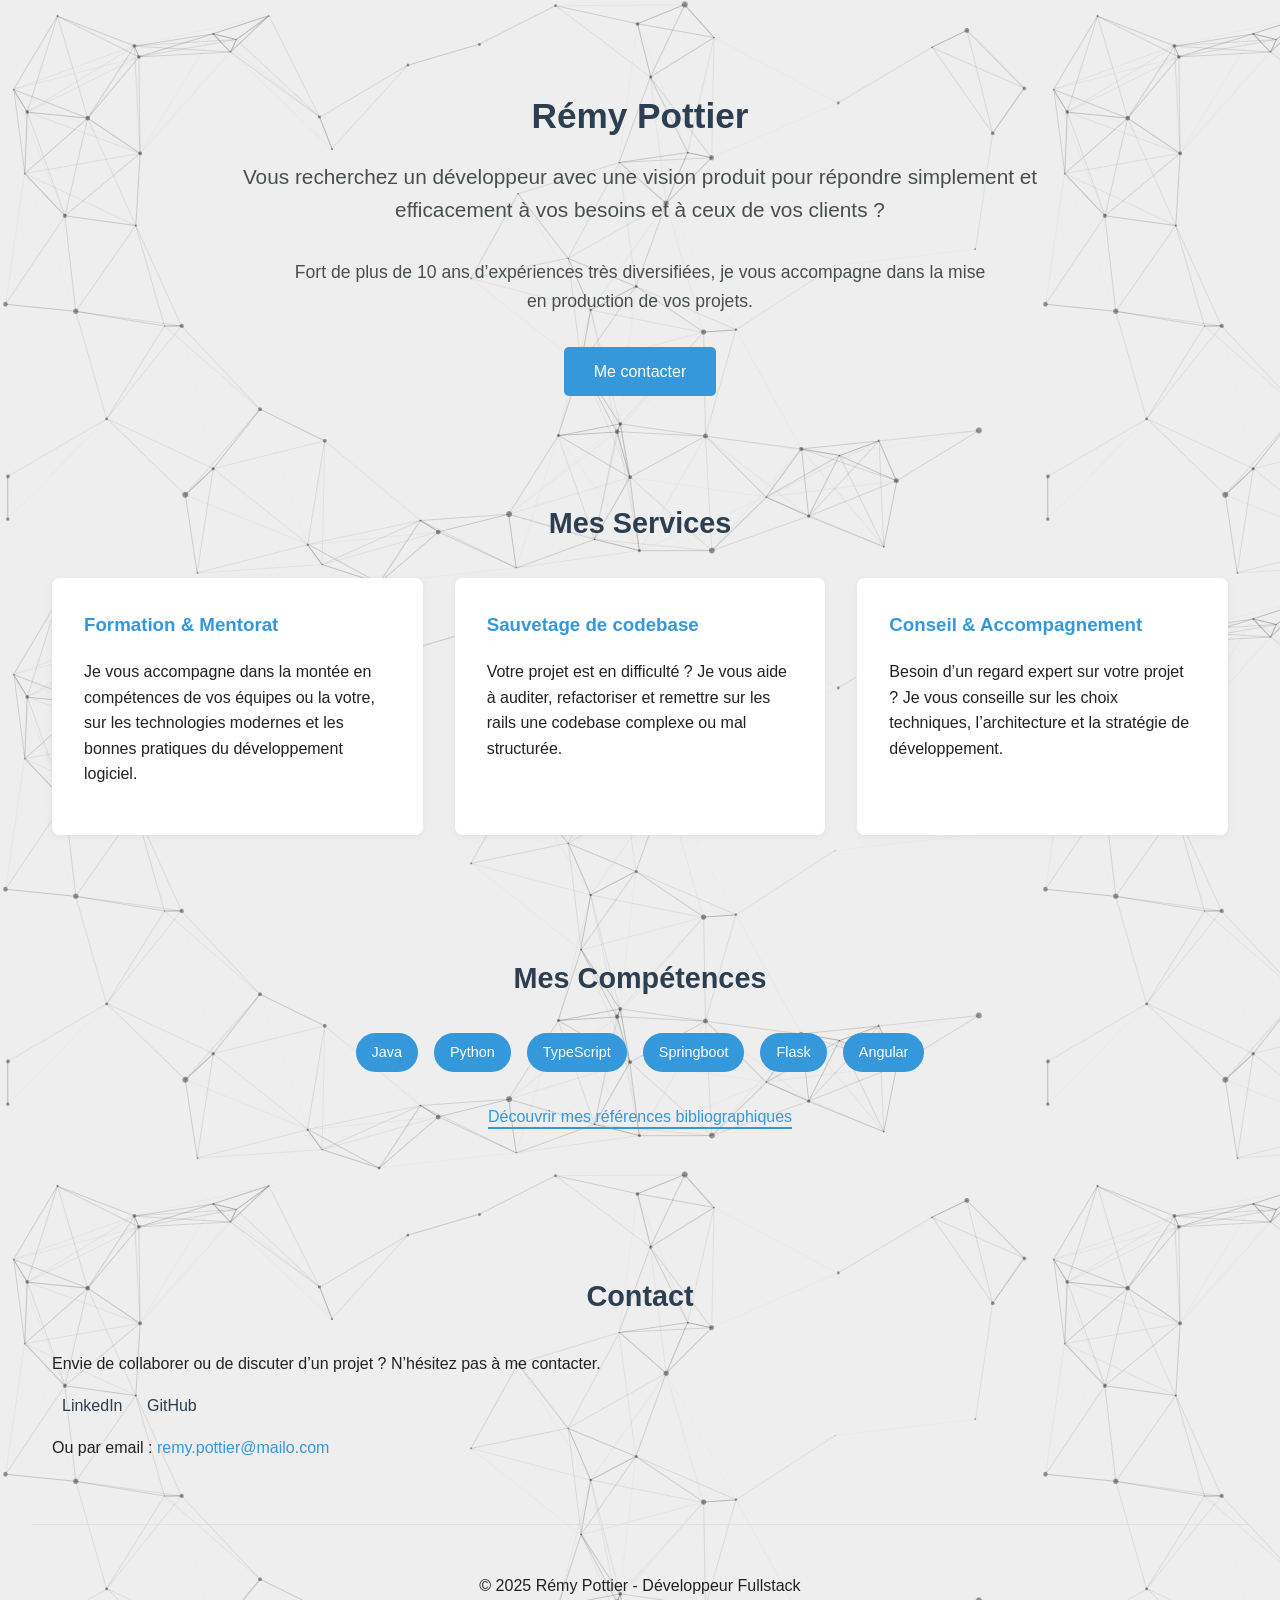
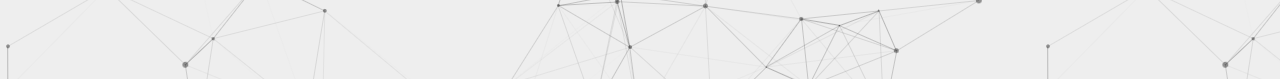
<file: index.html>
<!DOCTYPE html>
<html lang="fr">

<head>
  <meta charset="UTF-8">
  <meta name="viewport" content="width=device-width, initial-scale=1.0">
  <title>Rémy Pottier - Développeur Fullstack</title>
  <link rel="stylesheet" href="style.css">
  <style>
    .container {
      max-width: 1200px;
      margin: 0 auto;
      padding: 0 20px;
    }

    header {
      padding: 2rem 0;
      text-align: center;
    }

    h1 {
      font-size: 2.2rem;
      font-weight: 600;
      color: var(--primary-color);
      margin-bottom: 1rem;
    }

    .hero-text {
      font-size: 1.3rem;
      color: var(--light-text);
      max-width: 800px;
      margin: 0 auto 2rem;
    }

    .bio {
      font-size: 1.1rem;
      color: var(--light-text);
      max-width: 700px;
      margin: 0 auto 2rem;
      font-weight: 300;
    }

    .cta-button {
      display: inline-block;
      background-color: var(--secondary-color);
      color: white;
      padding: 12px 30px;
      border-radius: 5px;
      text-decoration: none;
      font-weight: 500;
      transition: background-color 0.3s;
    }

    .cta-button:hover {
      background-color: #2980b9;
    }

    section {
      padding: 3rem 0;
    }

    h2 {
      font-size: 1.8rem;
      color: var(--primary-color);
      text-align: center;
      margin-bottom: 2rem;
    }

    .services {
      display: grid;
      grid-template-columns: repeat(auto-fit, minmax(300px, 1fr));
      gap: 2rem;
    }

    .service-card {
      background: white;
      padding: 2rem;
      border-radius: 8px;
      box-shadow: 0 2px 10px rgba(0, 0, 0, 0.05);
      transition: transform 0.3s;
    }

    .service-card:hover {
      transform: translateY(-5px);
    }

    .service-card h3 {
      color: var(--secondary-color);
      margin-top: 0;
    }

    .skills {
      text-align: center;
      margin: 2rem 0;
    }

    .skills-list {
      display: flex;
      justify-content: center;
      gap: 1rem;
      flex-wrap: wrap;
    }

    .skill-tag {
      background-color: var(--secondary-color);
      color: white;
      padding: 8px 16px;
      border-radius: 20px;
      font-size: 0.9rem;
    }

    footer {
      text-align: center;
      padding: 2rem 0;
      border-top: 1px solid #e0e0e0;
    }

    .social-links {
      margin: 1rem 0;
    }

    .social-links a {
      color: var(--primary-color);
      text-decoration: none;
      margin: 0 10px;
      font-weight: 500;
    }

    .email {
      color: var(--secondary-color);
      font-weight: 500;
    }

    @media (max-width: 768px) {
      h1 {
        font-size: 1.8rem;
      }

      .hero-text {
        font-size: 1.1rem;
      }
    }
  </style>
</head>

<body>
  <header>
    <div class="container">
      <h1>Rémy Pottier</h1>
      <p class="hero-text">
        Vous recherchez un développeur avec une vision produit pour répondre simplement et efficacement à vos besoins et
        à ceux de vos clients ?
      </p>
      <p class="bio">
        Fort de plus de 10 ans d’expériences très diversifiées, je vous accompagne dans la mise en production de vos
        projets.
      </p>
      <a href="#contact" class="cta-button">Me contacter</a>
    </div>
  </header>

  <section id="services">
    <div class="container">
      <h2>Mes Services</h2>
      <div class="services">
        <div class="service-card">
          <h3>Formation & Mentorat</h3>
          <p>Je vous accompagne dans la montée en compétences de vos équipes ou la votre, sur les technologies modernes
            et les bonnes pratiques du développement logiciel.</p>
        </div>
        <div class="service-card">
          <h3>Sauvetage de codebase</h3>
          <p>Votre projet est en difficulté ? Je vous aide à auditer, refactoriser et remettre sur les rails une
            codebase complexe ou mal structurée.</p>
        </div>
        <div class="service-card">
          <h3>Conseil & Accompagnement</h3>
          <p>Besoin d’un regard expert sur votre projet ? Je vous conseille sur les choix techniques, l’architecture et
            la stratégie de développement.</p>
        </div>
      </div>
    </div>
  </section>

  <section id="skills">
    <div class="container">
      <h2>Mes Compétences</h2>
      <div class="skills">
        <div class="skills-list">
          <span class="skill-tag">Java</span>
          <span class="skill-tag">Python</span>
          <span class="skill-tag">TypeScript</span>
          <span class="skill-tag">Springboot</span>
          <span class="skill-tag">Flask</span>
          <span class="skill-tag">Angular</span>
        </div>
      </div>
    </div>
    <center>
      <div class="ressource-link">
        <a href="bibliographie.html">
          Découvrir mes références bibliographiques
        </a>
      </div>
    </center>
  </section>

  <section id="contact">
    <div class="container">
      <h2>Contact</h2>
      <p>Envie de collaborer ou de discuter d’un projet ? N’hésitez pas à me contacter.</p>
      <div class="social-links">
        <a href="https://www.linkedin.com/in/rémy-pottier-2a4638302" target="_blank">LinkedIn</a>
        <a href="https://github.com/info7tik" target="_blank">GitHub</a>
      </div>
      <p>Ou par email : <span class="email" id="email"></span></p>
    </div>
  </section>

  <footer>
    <div class="container">
      <p>&copy; 2025 Rémy Pottier - Développeur Fullstack</p>
    </div>
  </footer>

  <script>
    const nom = "pottier";
    const prenom = "remy";
    const domain = "@mailo.com";
    document.getElementById('email').textContent = prenom + "." + nom + domain;
  </script>
</body>

</html>
</file>
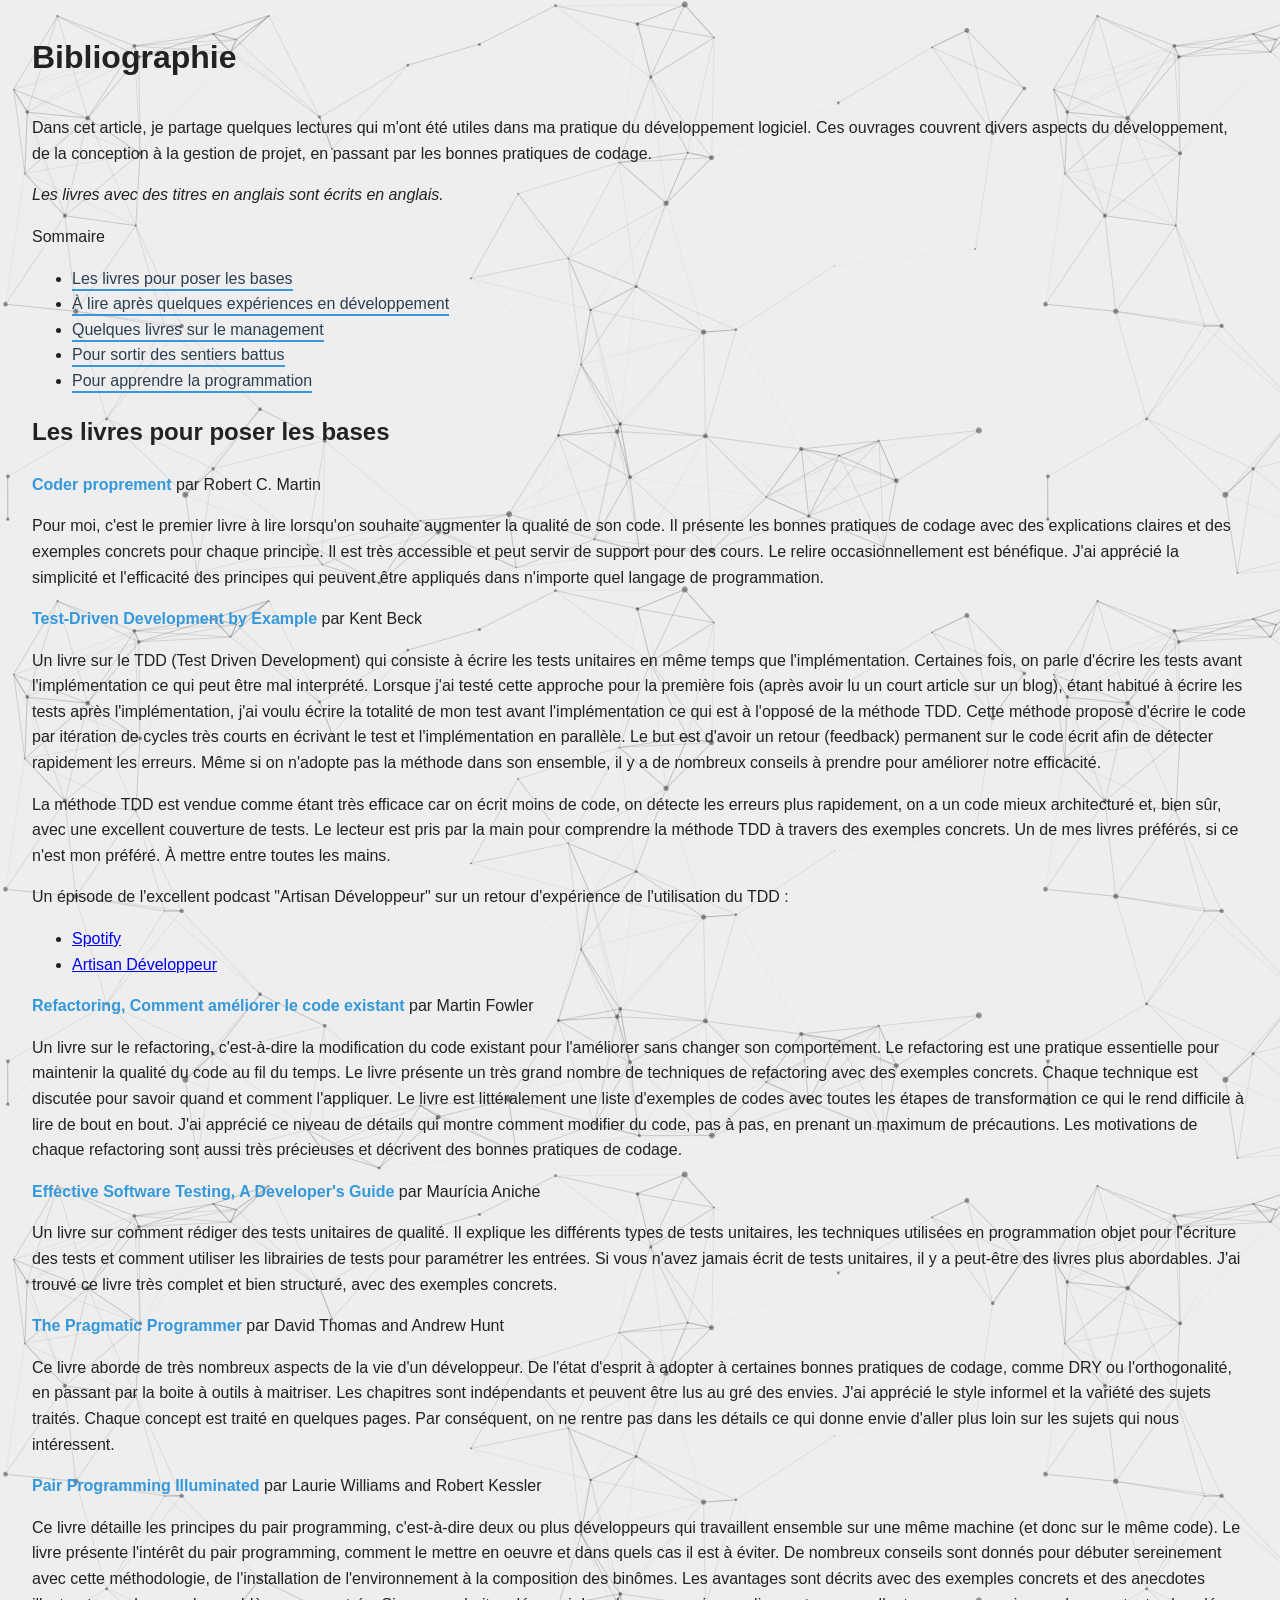
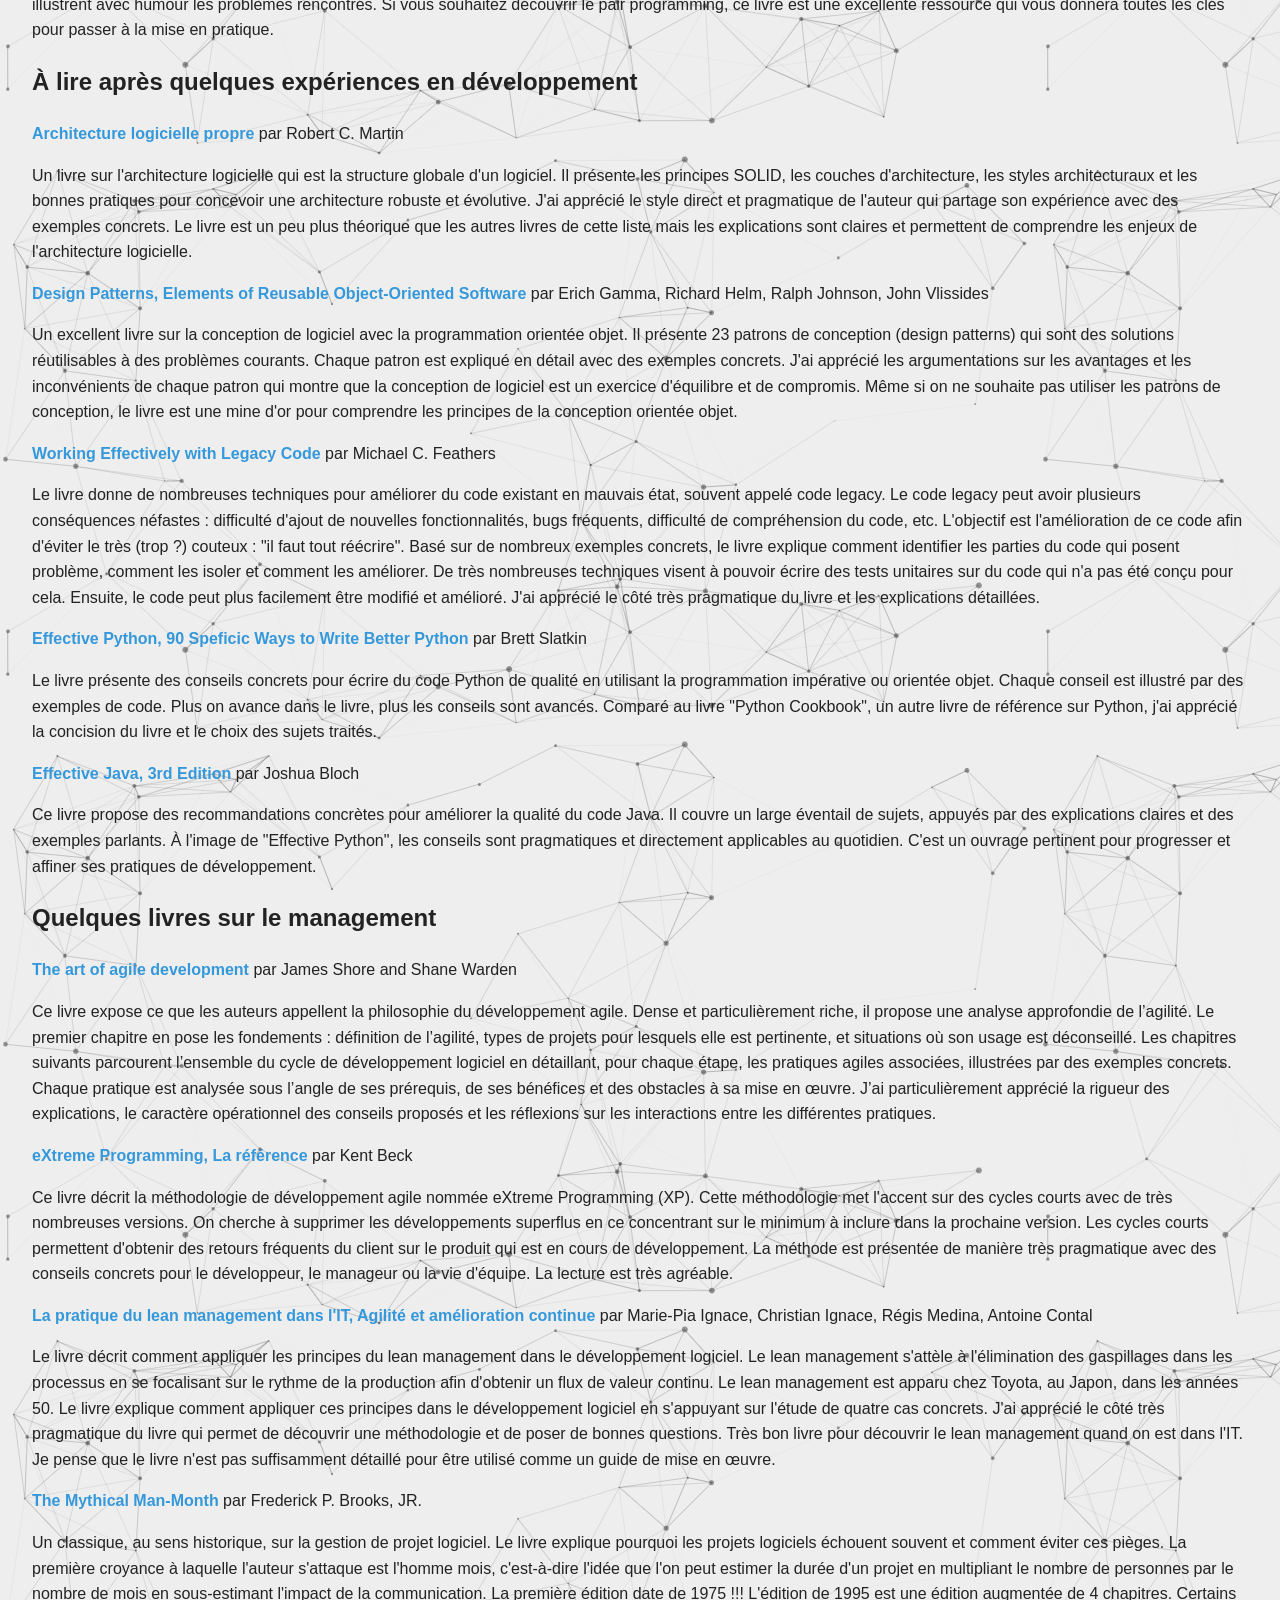
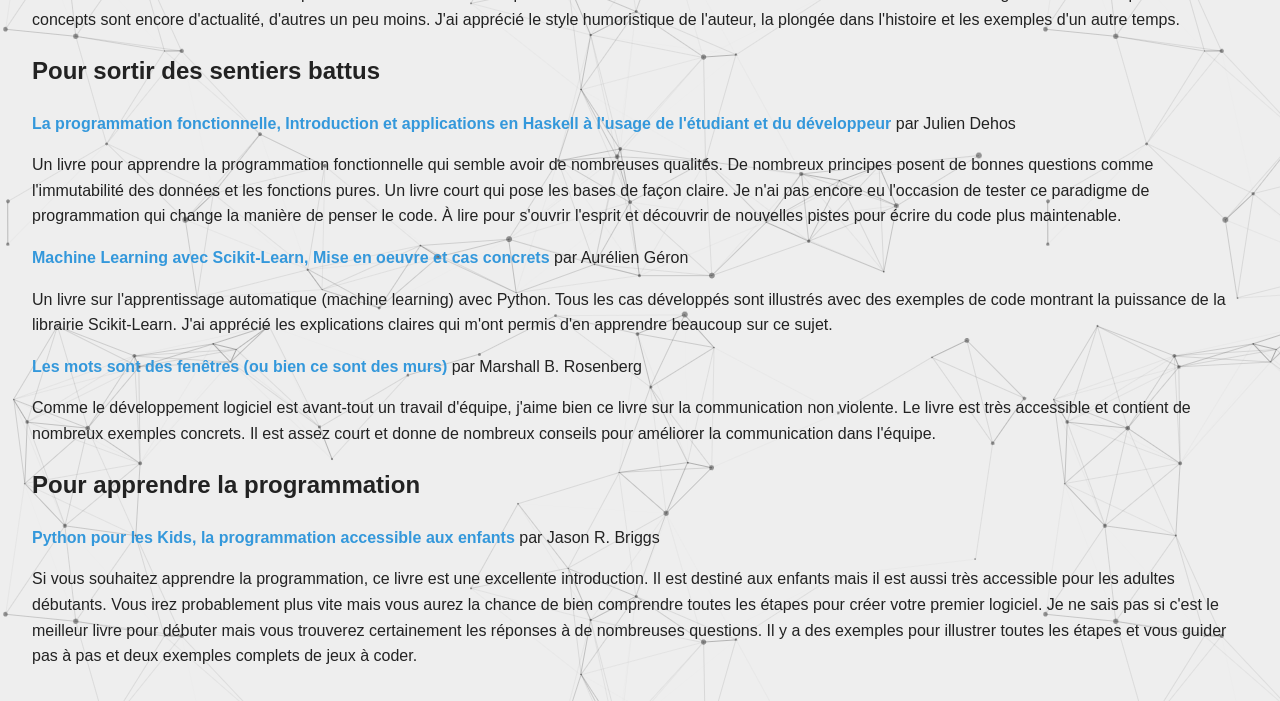
<file: bibliographie.html>
<!DOCTYPE html>
<html lang="fr">

<head>
  <meta charset="UTF-8">
  <title>Bibliographie</title>
  <meta name="viewport" content="width=device-width, initial-scale=1.0">
  <link rel="stylesheet" href="style.css">
</head>

<body>
  <h1>Bibliographie</h1>
  <p>
    Dans cet article, je partage quelques lectures qui m'ont été utiles dans ma pratique du développement logiciel. Ces
    ouvrages couvrent divers aspects du développement, de la conception à la gestion de projet, en passant par les
    bonnes pratiques de codage.
  </p>
  <p>
    <i>Les livres avec des titres en anglais sont écrits en anglais.</i>
  </p>
  <p>
    Sommaire
  <ul class="sommaire">
    <li><a href="#premiers-livres">Les livres pour poser les bases</a></li>
    <li><a href="#apres-experiences">À lire après quelques expériences en développement</a></li>
    <li><a href="#management">Quelques livres sur le management</a></li>
    <li><a href="#hors-sentiers">Pour sortir des sentiers battus</a></li>
    <li><a href="#apprendre-programmation">Pour apprendre la programmation</a></li>
  </ul>
  </p>

  <h2 id="premiers-livres">Les livres pour poser les bases</h2>

  <strong>Coder proprement</strong> par Robert C. Martin
  <p>
    Pour moi, c'est le premier livre à lire lorsqu'on souhaite augmenter la qualité de son code. Il présente les
    bonnes
    pratiques de codage avec des explications claires et des exemples concrets pour chaque principe. Il est très
    accessible et peut servir de support pour des cours. Le relire occasionnellement est bénéfique. J'ai apprécié la
    simplicité et l'efficacité des principes qui peuvent être appliqués dans n'importe quel langage de programmation.
  </p>

  <strong>Test-Driven Development by Example</strong> par Kent Beck<br />
  <p>
    Un livre sur le TDD (Test Driven Development) qui consiste à écrire les tests unitaires en même temps que
    l'implémentation. Certaines fois, on parle d'écrire les tests avant l'implémentation ce qui peut être mal
    interprété. Lorsque j'ai testé cette approche pour la première fois (après avoir lu un court article sur un blog),
    étant habitué à écrire les tests après l'implémentation, j'ai voulu écrire la totalité de mon test avant
    l'implémentation ce qui est à l'opposé de la méthode TDD. Cette méthode propose d'écrire le code par itération de
    cycles très courts en écrivant le test et l'implémentation en parallèle. Le but est d'avoir un retour (feedback)
    permanent sur le code écrit afin de détecter rapidement les erreurs. Même si on n'adopte pas la méthode dans son
    ensemble, il y a de nombreux conseils à prendre pour améliorer notre efficacité.
  </p>
  <p>
    La méthode TDD est vendue comme étant très efficace car on écrit moins de code, on détecte les erreurs plus
    rapidement, on a un code mieux architecturé et, bien sûr, avec une excellent couverture de tests. Le lecteur est
    pris par la main pour comprendre la méthode TDD à travers des exemples concrets. Un de mes livres préférés, si ce
    n'est mon préféré. À mettre entre toutes les mains.
  </p>
  <p>
    Un épisode de l'excellent podcast "Artisan Développeur" sur un retour d'expérience de l'utilisation du TDD :
  <ul>
    <li>
      <a href="https://open.spotify.com/episode/6xpIkjYNgxGHTlAz8mjJ7v" target="_blank">Spotify</a>
    </li>
    <li>
      <a href="https://artisandeveloppeur.fr/podcast/" target="_blank">Artisan Développeur</a>
    </li>
  </ul>
  </p>

  <strong>Refactoring, Comment améliorer le code existant</strong> par Martin Fowler<br />
  <p>
    Un livre sur le refactoring, c'est-à-dire la modification du code existant pour l'améliorer sans changer son
    comportement. Le refactoring est une pratique essentielle pour maintenir la qualité du code au fil du
    temps. Le livre présente un très grand nombre de techniques de refactoring avec des exemples concrets. Chaque
    technique est discutée pour savoir quand et comment l'appliquer. Le livre est littéralement une liste d'exemples
    de
    codes avec toutes les étapes de transformation ce qui le rend difficile à lire de bout en bout. J'ai apprécié ce
    niveau de détails qui montre comment modifier du code, pas à pas, en prenant un maximum de précautions. Les
    motivations de chaque refactoring sont aussi très précieuses et décrivent des bonnes pratiques de codage.
  </p>

  <strong>Effective Software Testing, A Developer's Guide</strong> par Maurícia Aniche<br />
  <p>
    Un livre sur comment rédiger des tests unitaires de qualité. Il explique les différents types de tests unitaires,
    les techniques utilisées en programmation objet pour l'écriture des tests et comment utiliser les librairies de
    tests pour paramétrer les entrées. Si vous n'avez jamais écrit de tests unitaires, il y a peut-être des
    livres plus abordables. J'ai trouvé ce livre très complet et bien structuré, avec des exemples concrets.
  </p>

  <strong>The Pragmatic Programmer</strong> par David Thomas and Andrew Hunt
  <p>
    Ce livre aborde de très nombreux aspects de la vie d'un développeur. De l'état d'esprit à adopter à certaines bonnes
    pratiques de codage, comme DRY ou l'orthogonalité, en passant par la boite à outils à maitriser. Les chapitres sont
    indépendants et peuvent être lus au gré des envies. J'ai apprécié le style informel et la variété des sujets
    traités. Chaque concept est traité en quelques pages. Par conséquent, on ne rentre pas dans les détails ce qui donne
    envie d'aller plus loin sur les sujets qui nous intéressent.
  </p>

  <strong>Pair Programming Illuminated</strong> par Laurie Williams and Robert Kessler
  <p>
    Ce livre détaille les principes du pair programming, c'est-à-dire deux ou plus développeurs qui travaillent ensemble
    sur une même machine (et donc sur le même code). Le livre présente l'intérêt du pair programming, comment le
    mettre en oeuvre et dans quels cas il est à éviter. De nombreux conseils sont donnés pour débuter sereinement avec
    cette méthodologie, de l'installation de l'environnement à la composition des binômes. Les avantages sont décrits
    avec des exemples concrets et des anecdotes illustrent avec humour les problèmes rencontrés. Si vous souhaitez
    découvrir le pair programming, ce livre est une excellente ressource qui vous donnera toutes les clés pour passer à
    la mise en pratique.
  </p>

  <h2 id="apres-experiences">À lire après quelques expériences en développement</h2>

  <strong>Architecture logicielle propre</strong> par Robert C. Martin
  <p>
    Un livre sur l'architecture logicielle qui est la structure globale d'un logiciel. Il présente les principes
    SOLID, les couches d'architecture, les styles architecturaux et les bonnes pratiques pour concevoir une architecture
    robuste et évolutive. J'ai apprécié le style direct et pragmatique de l'auteur qui partage son expérience avec des
    exemples concrets. Le livre est un peu plus théorique que les autres livres de cette liste mais les explications
    sont claires et permettent de comprendre les enjeux de l'architecture logicielle.
  </p>

  <strong>Design Patterns, Elements of Reusable Object-Oriented Software</strong> par Erich Gamma, Richard Helm, Ralph
  Johnson, John Vlissides
  <p>
    Un excellent livre sur la conception de logiciel avec la programmation orientée objet. Il présente 23 patrons de
    conception (design patterns) qui sont des solutions réutilisables à des problèmes courants. Chaque patron est
    expliqué en détail avec des exemples concrets. J'ai apprécié les argumentations sur les avantages et les
    inconvénients de chaque patron qui montre que la conception de logiciel est un exercice d'équilibre et de
    compromis. Même si on ne souhaite pas utiliser les patrons de conception, le livre est une mine d'or pour comprendre
    les principes de la conception orientée objet.
  </p>

  <strong>Working Effectively with Legacy Code</strong> par Michael C. Feathers
  <p>
    Le livre donne de nombreuses techniques pour améliorer du code existant en mauvais état, souvent appelé code legacy.
    Le code legacy peut avoir plusieurs conséquences néfastes : difficulté d'ajout de nouvelles fonctionnalités, bugs
    fréquents, difficulté de compréhension du code, etc. L'objectif est l'amélioration de ce code afin d'éviter le très
    (trop ?) couteux : "il faut tout réécrire". Basé sur de nombreux exemples concrets, le livre explique comment
    identifier les parties du code qui posent problème, comment les isoler et comment les améliorer. De très nombreuses
    techniques visent à pouvoir écrire des tests unitaires sur du code qui n'a pas été conçu pour cela. Ensuite, le code
    peut plus facilement être modifié et amélioré. J'ai apprécié le côté très pragmatique du livre et les
    explications détaillées.
  </p>

  <strong>Effective Python, 90 Speficic Ways to Write Better Python</strong> par Brett Slatkin
  <p>
    Le livre présente des conseils concrets pour écrire du code Python de qualité en utilisant la programmation
    impérative ou orientée objet. Chaque conseil est illustré par des exemples de code. Plus on avance dans le livre,
    plus les conseils sont avancés. Comparé au livre "Python Cookbook", un autre livre de référence sur Python, j'ai
    apprécié la concision du livre et le choix des sujets traités.
  </p>

  <strong>Effective Java, 3rd Edition</strong> par Joshua Bloch
  <p>
    Ce livre propose des recommandations concrètes pour améliorer la qualité du code Java. Il couvre un large éventail
    de sujets, appuyés par des explications claires et des exemples parlants. À l'image de "Effective Python", les
    conseils sont pragmatiques et directement applicables au quotidien. C'est un ouvrage pertinent pour progresser et
    affiner ses pratiques de développement.
  </p>

  <h2 id="management">Quelques livres sur le management</h2>

  <strong>The art of agile development</strong> par James Shore and Shane Warden
  <p>
    Ce livre expose ce que les auteurs appellent la philosophie du développement agile. Dense et particulièrement riche,
    il propose une analyse approfondie de l’agilité. Le premier chapitre en pose les fondements : définition de
    l’agilité, types de projets pour lesquels elle est pertinente, et situations où son usage est déconseillé. Les
    chapitres suivants parcourent l’ensemble du cycle de développement logiciel en détaillant, pour chaque étape, les
    pratiques agiles associées, illustrées par des exemples concrets. Chaque pratique est analysée sous l’angle de ses
    prérequis, de ses bénéfices et des obstacles à sa mise en œuvre. J’ai particulièrement apprécié la rigueur des
    explications, le caractère opérationnel des conseils proposés et les réflexions sur les interactions entre les
    différentes pratiques.
  </p>

  <strong>eXtreme Programming, La référence</strong> par Kent Beck
  <p>
    Ce livre décrit la méthodologie de développement agile nommée eXtreme Programming (XP). Cette méthodologie met
    l'accent sur des cycles courts avec de très nombreuses versions. On cherche à supprimer les développements superflus
    en ce concentrant sur le minimum à inclure dans la prochaine version. Les cycles courts permettent d'obtenir des
    retours fréquents du client sur le produit qui est en cours de développement. La méthode est présentée de manière
    très pragmatique avec des conseils concrets pour le développeur, le manageur ou la vie d'équipe. La lecture est très
    agréable.
  </p>

  <strong>La pratique du lean management dans l'IT, Agilité et amélioration continue</strong> par Marie-Pia Ignace,
  Christian Ignace, Régis Medina, Antoine Contal
  <p>
    Le livre décrit comment appliquer les principes du lean management dans le développement logiciel. Le lean
    management s'attèle à l'élimination des gaspillages dans les processus en se focalisant sur le rythme de la
    production afin d'obtenir un flux de valeur continu. Le lean management est apparu chez Toyota, au Japon, dans les
    années 50. Le livre explique comment appliquer ces principes dans le développement logiciel en s'appuyant sur
    l'étude de quatre cas concrets. J'ai apprécié le côté très pragmatique du livre qui permet de découvrir une
    méthodologie et de poser de bonnes questions. Très bon livre pour découvrir le lean management quand on est dans
    l'IT. Je pense que le livre n'est pas suffisamment détaillé pour être utilisé comme un guide de mise en œuvre.
  </p>

  <strong>The Mythical Man-Month</strong> par Frederick P. Brooks, JR.
  <p>
    Un classique, au sens historique, sur la gestion de projet logiciel. Le livre explique pourquoi les projets
    logiciels échouent souvent et comment éviter ces pièges. La première croyance à laquelle l'auteur s'attaque est
    l'homme mois, c'est-à-dire l'idée que l'on peut estimer la durée d'un projet en multipliant le nombre de personnes
    par le nombre de mois en sous-estimant l'impact de la communication. La première édition date de 1975 !!! L'édition
    de 1995 est une édition augmentée de 4 chapitres. Certains concepts sont encore d'actualité, d'autres un peu
    moins. J'ai apprécié le style humoristique de l'auteur, la plongée dans l'histoire et les exemples d'un autre temps.
  </p>

  <h2 id="hors-sentiers">Pour sortir des sentiers battus</h2>

  <strong>La programmation fonctionnelle, Introduction et applications en Haskell à l'usage de l'étudiant et du
    développeur</strong> par Julien Dehos
  <p>
    Un livre pour apprendre la programmation fonctionnelle qui semble avoir de nombreuses qualités. De nombreux
    principes posent de bonnes questions comme l'immutabilité des données et les fonctions pures. Un livre court qui
    pose les bases de façon claire. Je n'ai pas encore eu l'occasion de tester ce paradigme de programmation qui change
    la manière de penser le code. À lire pour s'ouvrir l'esprit et découvrir de nouvelles pistes pour écrire du code
    plus maintenable.
  </p>

  <strong>Machine Learning avec Scikit-Learn, Mise en oeuvre et cas concrets</strong> par Aurélien Géron
  <p>
    Un livre sur l'apprentissage automatique (machine learning) avec Python. Tous les cas développés sont illustrés avec
    des exemples de code montrant la puissance de la librairie Scikit-Learn. J'ai apprécié les explications claires qui
    m'ont permis d'en apprendre beaucoup sur ce sujet.
  </p>

  <strong>Les mots sont des fenêtres (ou bien ce sont des murs)</strong> par Marshall B. Rosenberg
  <p>
    Comme le développement logiciel est avant-tout un travail d'équipe, j'aime bien ce livre sur la communication non
    violente. Le livre est très accessible et contient de nombreux exemples concrets. Il est assez court et donne de
    nombreux conseils pour améliorer la communication dans l'équipe.
  </p>

  <h2 id="apprendre-programmation">Pour apprendre la programmation</h2>

  <strong>Python pour les Kids, la programmation accessible aux enfants</strong> par Jason R. Briggs
  <p>
    Si vous souhaitez apprendre la programmation, ce livre est une excellente introduction. Il est destiné aux enfants
    mais il est aussi très accessible pour les adultes débutants. Vous irez probablement plus vite mais vous aurez la
    chance de bien comprendre toutes les étapes pour créer votre premier logiciel. Je ne sais pas si c'est le meilleur
    livre pour débuter mais vous trouverez certainement les réponses à de nombreuses questions. Il y a des exemples pour
    illustrer toutes les étapes et vous guider pas à pas et deux exemples complets de jeux à coder.
  </p>
</body>

</html>
</file>
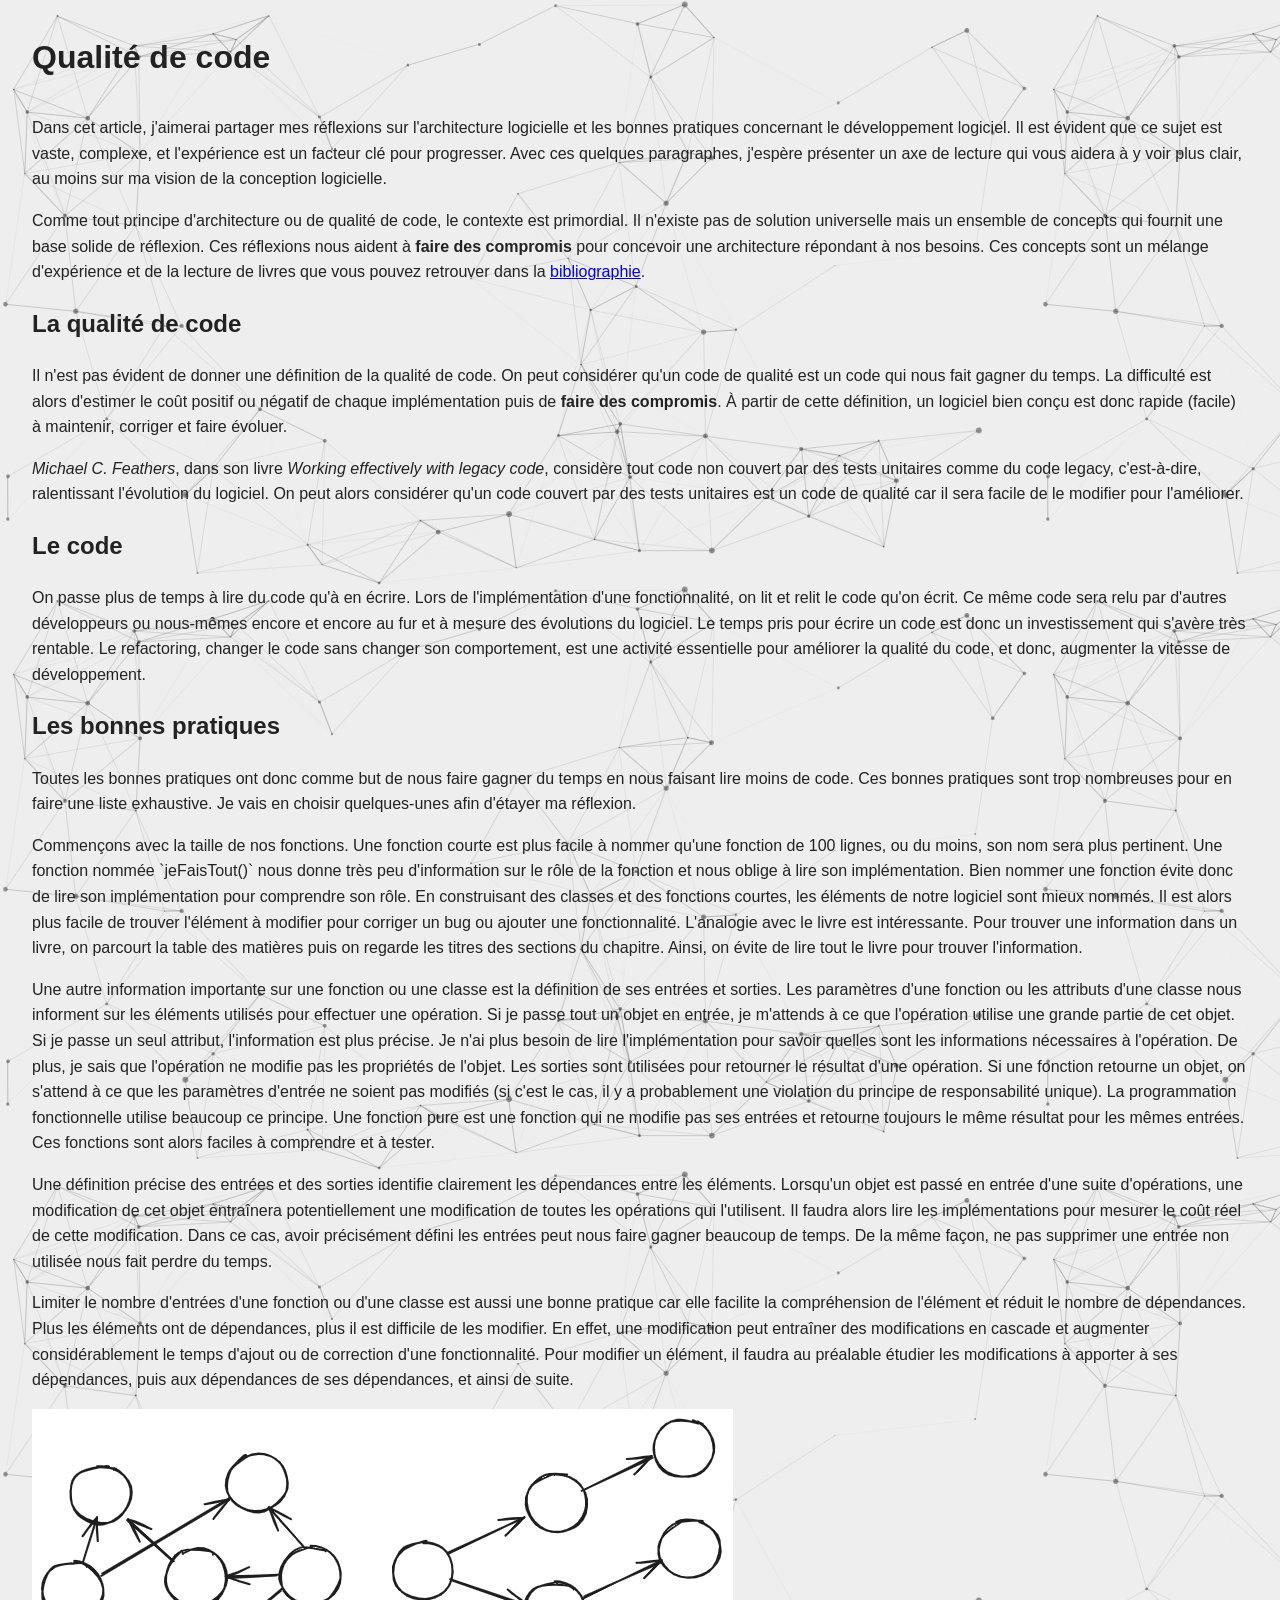
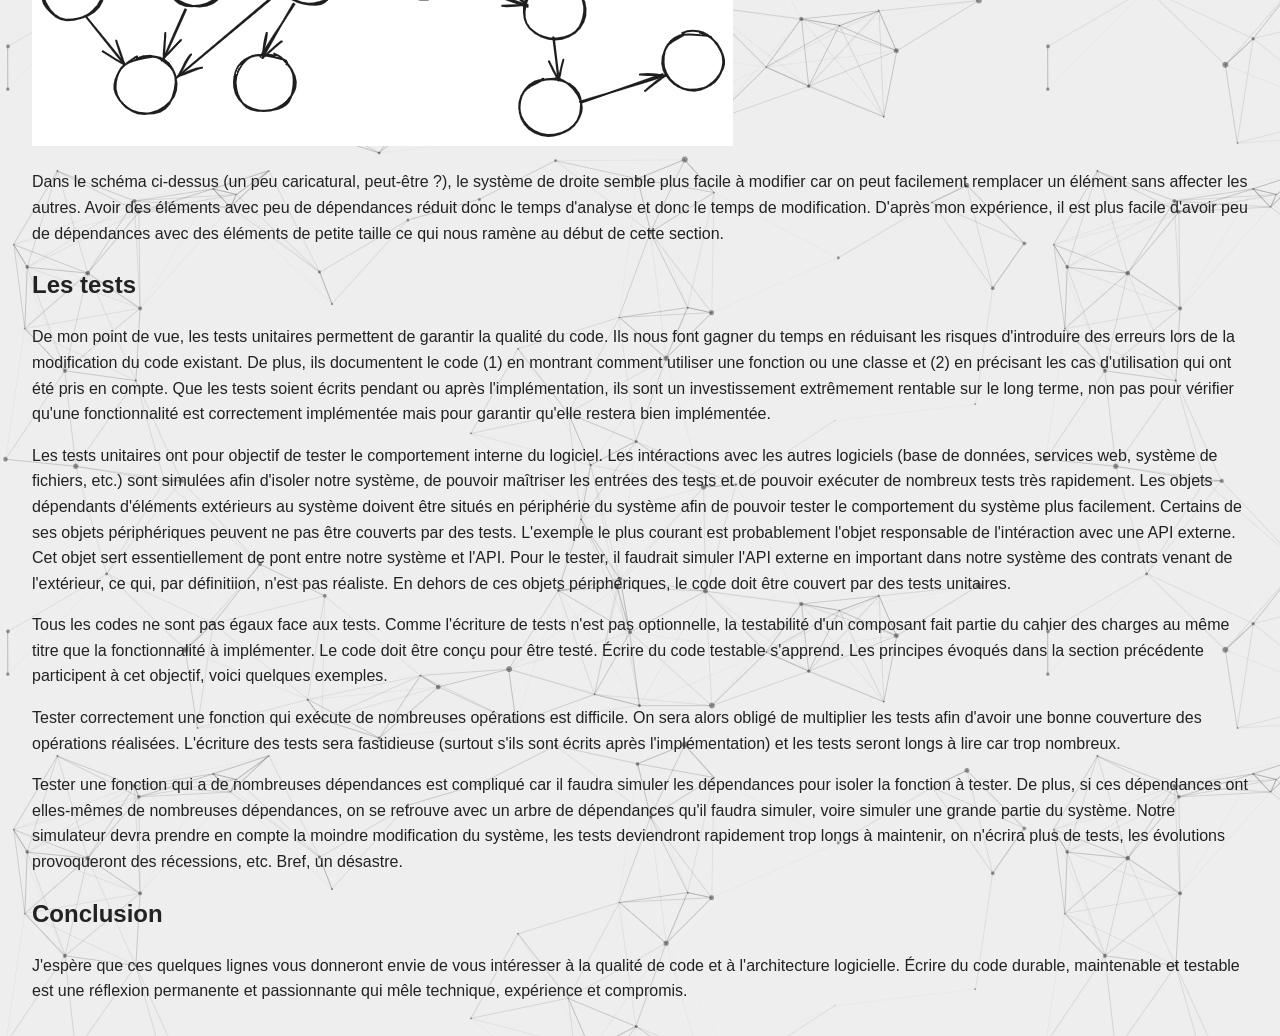
<file: clean_code.html>
<!DOCTYPE html>
<html lang="fr">

<head>
  <meta charset="UTF-8">
  <title>Qualité de code</title>
  <meta name="viewport" content="width=device-width, initial-scale=1.0">
  <link rel="stylesheet" href="style.css">
</head>

<body>
  <h1>Qualité de code</h1>
  <p>
    Dans cet article, j'aimerai partager mes réflexions sur l'architecture logicielle et les bonnes pratiques concernant
    le développement logiciel. Il est évident que ce sujet est vaste, complexe, et l'expérience est un facteur clé pour
    progresser. Avec ces quelques paragraphes, j'espère présenter un axe de lecture qui vous aidera à y voir plus clair,
    au moins sur ma vision de la conception logicielle.
  </p>
  <p>
    Comme tout principe d'architecture ou de qualité de code, le contexte est primordial. Il n'existe pas de solution
    universelle mais un ensemble de concepts qui fournit une base solide de réflexion. Ces réflexions nous aident à
    <b>faire des compromis</b> pour concevoir une architecture répondant à nos besoins. Ces concepts sont un mélange
    d'expérience et de la lecture de livres que vous pouvez retrouver dans la

    <a href="/bibliographie.html">bibliographie</a>.
  </p>

  <h2>La qualité de code</h2>
  <p>
    Il n'est pas évident de donner une définition de la qualité de code. On peut considérer qu'un code de qualité est un
    code qui nous fait gagner du temps. La difficulté est alors d'estimer le coût positif ou négatif de chaque
    implémentation puis de <b>faire des compromis</b>. À partir de cette définition, un logiciel bien conçu est donc
    rapide (facile) à maintenir, corriger et faire évoluer.
  </p>
  <p>
    <i>Michael C. Feathers</i>, dans son livre <i>Working effectively with legacy code</i>, considère
    tout code non couvert par des tests unitaires comme du code legacy, c'est-à-dire, ralentissant l'évolution du
    logiciel. On peut alors considérer qu'un code couvert par des tests unitaires est un code de qualité car il sera
    facile de le modifier pour l'améliorer.
  </p>

  <h2>Le code</h2>
  <p>
    On passe plus de temps à lire du code qu'à en écrire. Lors de l'implémentation d'une fonctionnalité, on lit et relit
    le code qu'on écrit. Ce même code sera relu par d'autres développeurs ou nous-mêmes encore et encore au fur et à
    mesure des évolutions du logiciel. Le temps pris pour écrire un code est donc un investissement qui s'avère très
    rentable. Le refactoring, changer le code sans changer son comportement, est une activité essentielle pour
    améliorer la qualité du code, et donc, augmenter la vitesse de développement.
  </p>

  <h2>Les bonnes pratiques</h2>
  <p>
    Toutes les bonnes pratiques ont donc comme but de nous faire gagner du temps en nous faisant lire moins de code. Ces
    bonnes pratiques sont trop nombreuses pour en faire une liste exhaustive. Je vais en choisir quelques-unes afin
    d'étayer ma réflexion.
  </p>
  <p>
    Commençons avec la taille de nos fonctions. Une fonction courte est plus facile à nommer qu'une fonction de 100
    lignes, ou du moins, son nom sera plus pertinent. Une fonction nommée `jeFaisTout()` nous donne très peu
    d'information sur le rôle de la fonction et nous oblige à lire son implémentation. Bien nommer une fonction évite
    donc de lire son implémentation pour comprendre son rôle. En construisant des classes et des fonctions courtes, les
    éléments de notre logiciel sont mieux nommés. Il est alors plus facile de trouver l'élément à modifier pour corriger
    un bug ou ajouter une fonctionnalité. L'analogie avec le livre est intéressante. Pour trouver une information dans
    un livre, on parcourt la table des matières puis on regarde les titres des sections du chapitre. Ainsi, on évite de
    lire tout le livre pour trouver l'information.
  </p>
  <p>
    Une autre information importante sur une fonction ou une classe est la définition de ses entrées et sorties. Les
    paramètres d'une fonction ou les attributs d'une classe nous informent sur les éléments utilisés pour effectuer une
    opération. Si je passe tout un objet en entrée, je m'attends à ce que l'opération utilise une grande partie de cet
    objet. Si je passe un seul attribut, l'information est plus précise. Je n'ai plus besoin de lire l'implémentation
    pour savoir quelles sont les informations nécessaires à l'opération. De plus, je sais que l'opération ne modifie pas
    les propriétés de l'objet. Les sorties sont utilisées pour retourner le résultat d'une opération. Si une fonction
    retourne un objet, on s'attend à ce que les paramètres d'entrée ne soient pas modifiés (si c'est le cas, il y a
    probablement une violation du principe de responsabilité unique). La programmation fonctionnelle utilise beaucoup ce
    principe. Une fonction pure est une fonction qui ne modifie pas ses entrées et retourne toujours le même résultat
    pour les mêmes entrées. Ces fonctions sont alors faciles à comprendre et à tester.
  </p>
  <p>
    Une définition précise des entrées et des sorties identifie clairement les dépendances entre les éléments. Lorsqu'un
    objet est passé en entrée d'une suite d'opérations, une modification de cet objet entraînera potentiellement une
    modification de toutes les opérations qui l'utilisent. Il faudra alors lire les implémentations pour mesurer le coût
    réel de cette modification. Dans ce cas, avoir précisément défini les entrées peut nous faire gagner beaucoup de
    temps. De la même façon, ne pas supprimer une entrée non utilisée nous fait perdre du temps.
  </p>
  <p>
    Limiter le nombre d'entrées d'une fonction ou d'une classe est aussi une bonne pratique car elle facilite la
    compréhension de l'élément et réduit le nombre de dépendances. Plus les éléments ont de dépendances, plus il est
    difficile de les modifier. En effet, une modification peut entraîner des modifications en cascade et augmenter
    considérablement le temps d'ajout ou de correction d'une fonctionnalité. Pour modifier un élément, il faudra au
    préalable étudier les modifications à apporter à ses dépendances, puis aux dépendances de ses dépendances, et ainsi
    de suite.
  </p>
  <img src="resources/logiciel_dependances.png" />
  <p>
    Dans le schéma ci-dessus (un peu caricatural, peut-être ?), le système de droite semble plus facile à modifier car
    on peut facilement remplacer un élément sans affecter les autres. Avoir des éléments avec peu de dépendances réduit
    donc le temps d'analyse et donc le temps de modification. D'après mon expérience, il est plus facile d'avoir peu de
    dépendances avec des éléments de petite taille ce qui nous ramène au début de cette section.
  </p>
  <h2>Les tests</h2>
  <p>
    De mon point de vue, les tests unitaires permettent de garantir la qualité du code. Ils nous font gagner du temps en
    réduisant les risques d'introduire des erreurs lors de la modification du code existant. De plus, ils documentent
    le code (1) en montrant comment utiliser une fonction ou une classe et (2) en précisant les cas d'utilisation qui
    ont été pris en compte. Que les tests soient écrits pendant ou après l'implémentation, ils sont un investissement
    extrêmement rentable sur le long terme, non pas pour vérifier qu'une fonctionnalité est correctement implémentée
    mais pour garantir qu'elle restera bien implémentée.
  </p>
  <p>
    Les tests unitaires ont pour objectif de tester le comportement interne du logiciel. Les intéractions avec les
    autres logiciels (base de données, services web, système de fichiers, etc.) sont simulées afin d'isoler notre
    système, de pouvoir maîtriser les entrées des tests et de pouvoir exécuter de nombreux tests très rapidement. Les
    objets dépendants d'éléments extérieurs au système doivent être situés en périphérie du système afin de pouvoir
    tester le comportement du système plus facilement. Certains de ses objets périphériques peuvent ne pas être couverts
    par des tests. L'exemple le plus courant est probablement l'objet responsable de l'intéraction avec une API externe.
    Cet objet sert essentiellement de pont entre notre système et l'API. Pour le tester, il faudrait simuler l'API
    externe en important dans notre système des contrats venant de l'extérieur, ce qui, par définitiion, n'est pas
    réaliste. En dehors de ces objets périphériques, le code doit être couvert par des tests unitaires.
  </p>
  <p>
    Tous les codes ne sont pas égaux face aux tests. Comme l'écriture de tests n'est pas optionnelle, la testabilité
    d'un composant fait partie du cahier des charges au même titre que la fonctionnalité à implémenter. Le code doit
    être conçu pour être testé. Écrire du code testable s'apprend. Les principes évoqués dans la section précédente
    participent à cet objectif, voici quelques exemples.
  </p>
  <p>
    Tester correctement une fonction qui exécute de nombreuses opérations est difficile. On sera alors obligé
    de multiplier les tests afin d'avoir une bonne couverture des opérations réalisées. L'écriture des tests sera
    fastidieuse (surtout s'ils sont écrits après l'implémentation) et les tests seront longs à lire car trop nombreux.
  </p>
  <p>
    Tester une fonction qui a de nombreuses dépendances est compliqué car il faudra simuler les dépendances pour isoler
    la fonction à tester. De plus, si ces dépendances ont elles-mêmes de nombreuses dépendances, on se retrouve avec un
    arbre de dépendances qu'il faudra simuler, voire simuler une grande partie du système. Notre simulateur devra
    prendre en compte la moindre modification du système, les tests deviendront rapidement trop longs à maintenir, on
    n'écrira plus de tests, les évolutions provoqueront des récessions, etc. Bref, un désastre.
  </p>
  <h2>Conclusion</h2>
  <p>
    J'espère que ces quelques lignes vous donneront envie de vous intéresser à la qualité de code et à l'architecture
    logicielle. Écrire du code durable, maintenable et testable est une réflexion permanente et passionnante qui mêle
    technique, expérience et compromis.
  </p>
</body>

</html>
</file>
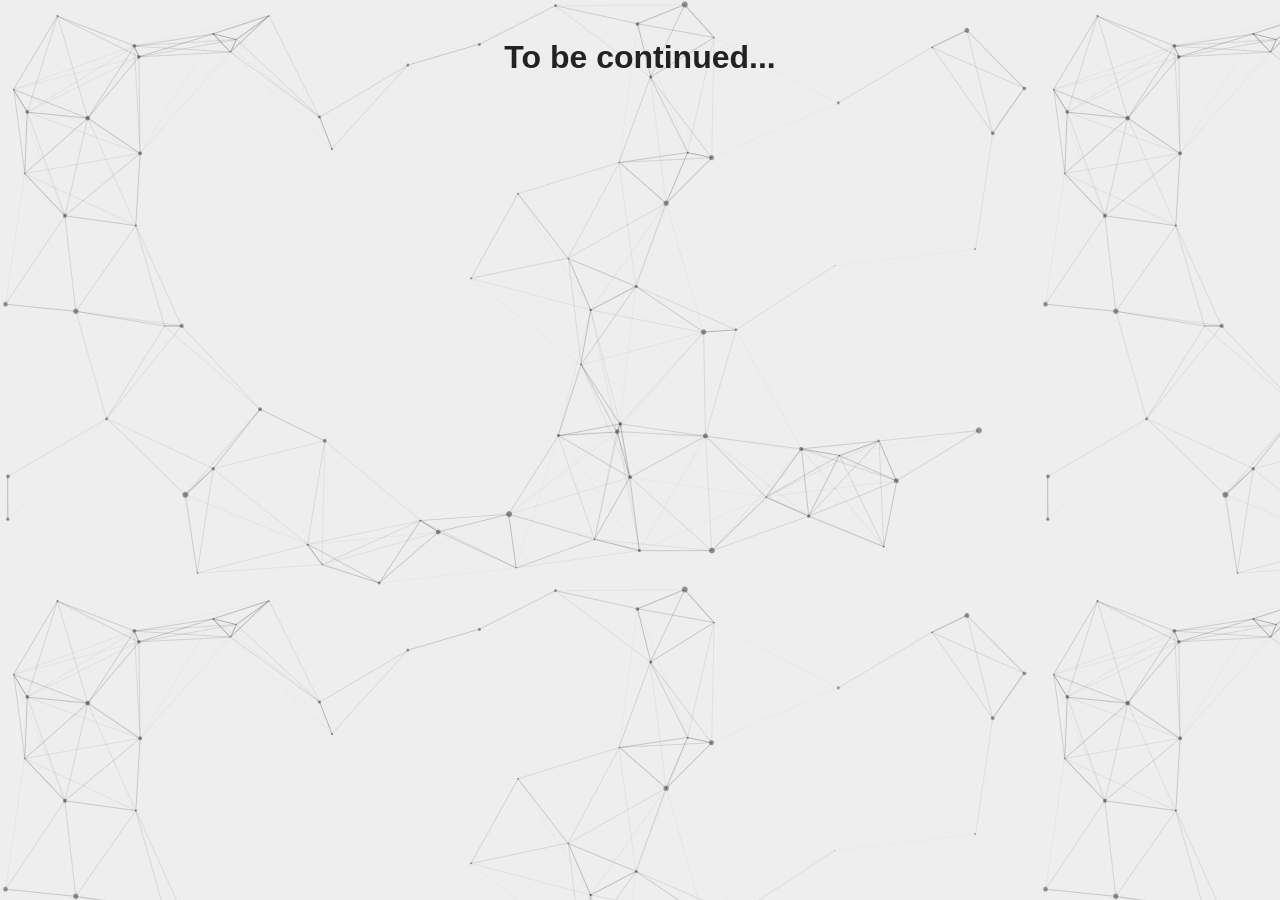
<file: empty-index.html>
<!DOCTYPE html>
<html lang="fr">

<head>
    <meta charset="UTF-8">
    <meta name="viewport" content="width=device-width, initial-scale=1.0">
    <title>Rémy Pottier - Développeur Fullstack</title>
    <link rel="stylesheet" href="style.css">
</head>

<body>
    <center>
        <h1>To be continued...</h1>
    </center>
</body>

</html>
</file>
<file: style.css>
:root {
  --primary-color: #2c3e50;
  --secondary-color: #3498db;
  --text-color: #333;
  --light-text: #474f50;
}


body {
  font-family: 'Fira Sans', 'Segoe UI', 'Roboto', 'Helvetica Neue', Arial, sans-serif;
  background-image: url(resources/coolbackgrounds-particles-ether.png);
  background-color: #f3f2f2;
  line-height: 1.6;
  margin: 2em;
  color: #222;
}

h1 {
  font-weight: 700;
  margin-bottom: 1em;
}

strong {
  color: #3498db;
}

.ressource-link {
  margin: 1.5rem 0;
}

.ressource-link a {
  color: var(--secondary-color);
  text-decoration: none;
  font-weight: 500;
  border-bottom: 2px solid var(--secondary-color);
  transition: color 0.3s, border-color 0.3s;
  padding-bottom: 2px;
}

.ressource-link a:hover {
  color: #2c3e50;
  border-bottom-color: #2c3e50;
}

.sommaire a {
  color: var(--primary-color);
  text-decoration: none;
  font-weight: 500;
  border-bottom: 2px solid var(--secondary-color);
  transition: color 0.3s, border-color 0.3s;
  padding-bottom: 2px;
}
</file>
